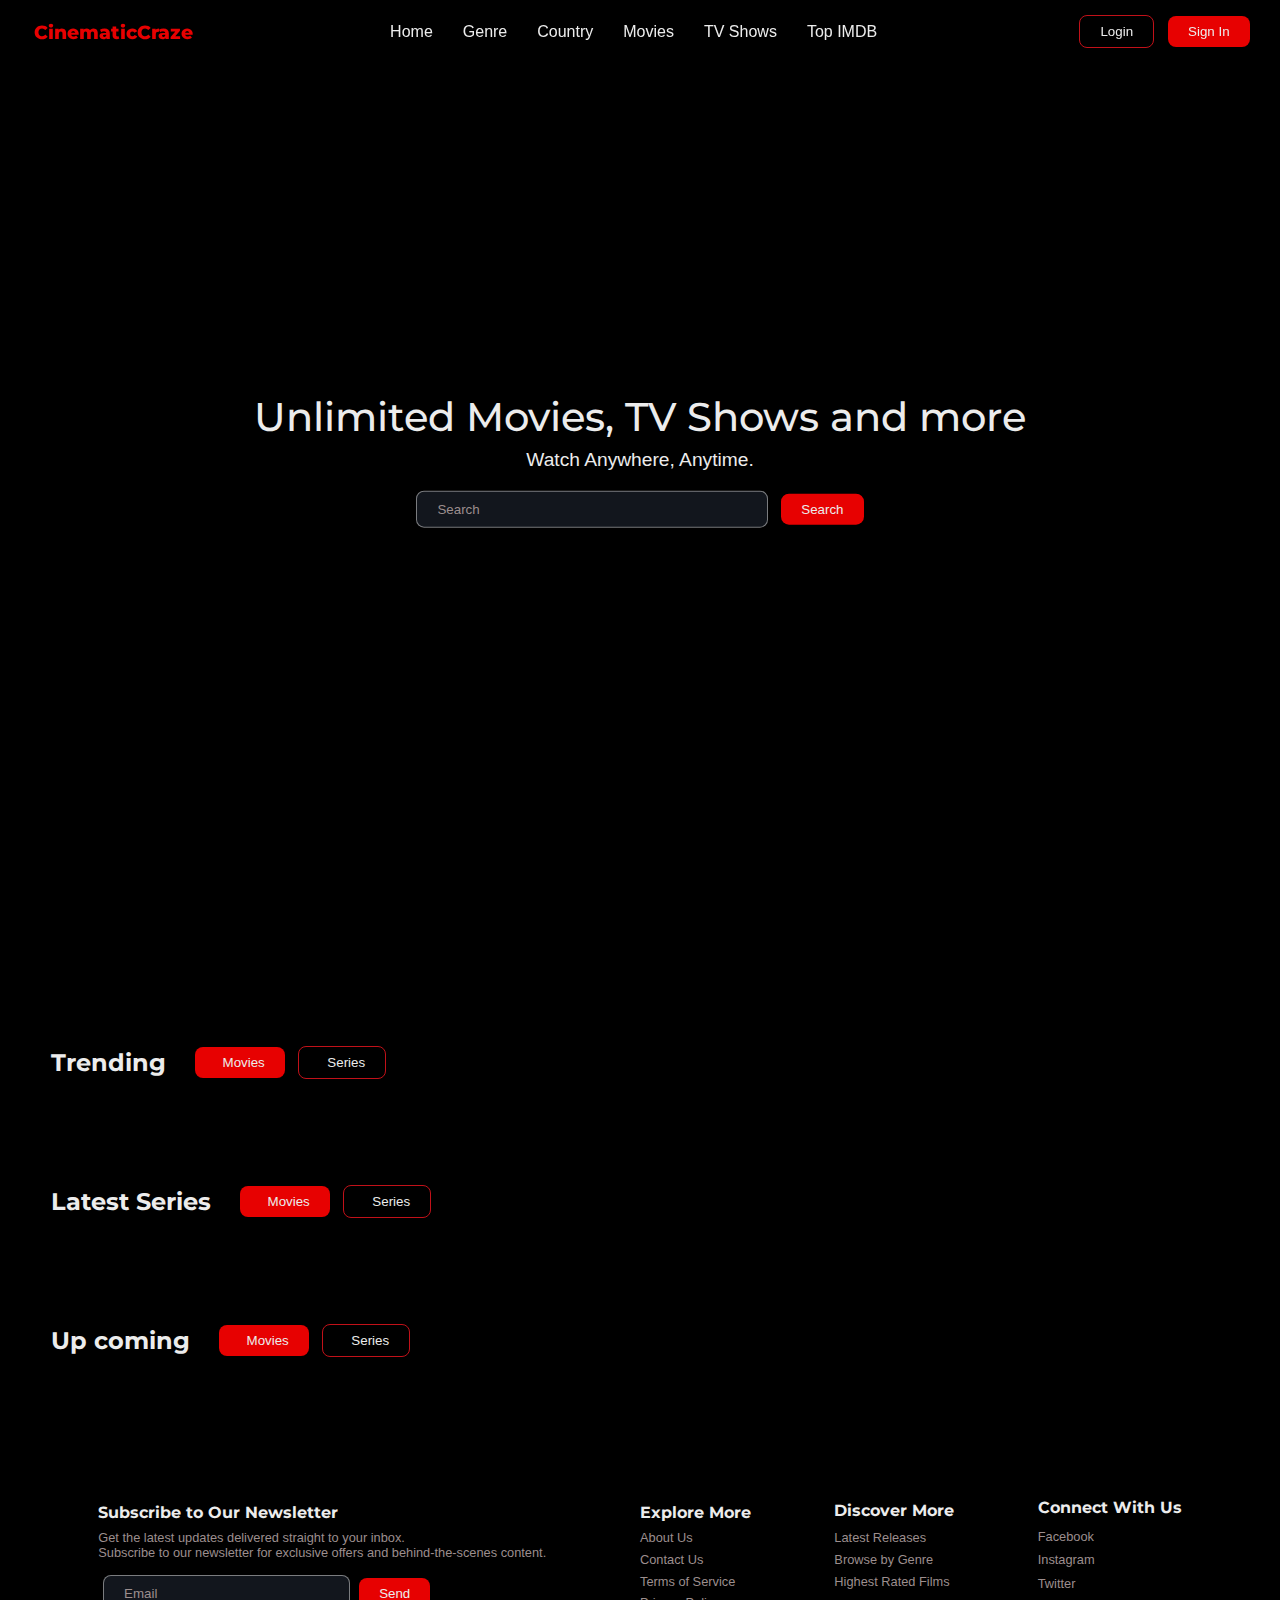
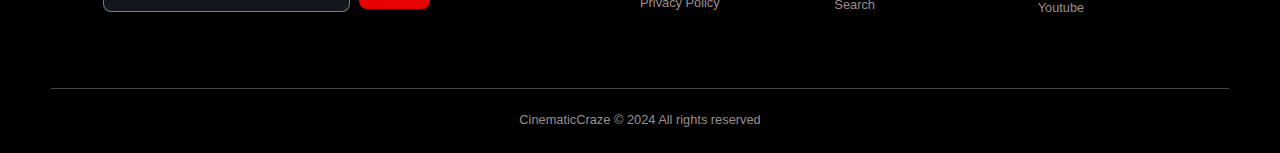
<file: index.html>
<!DOCTYPE html>
<html lang="en">
  <head>
    <meta charset="UTF-8" />
    <meta http-equiv="X-UA-Compatible" content="IE=edge" />
    <meta name="viewport" content="width=device-width, initial-scale=1.0" />
    <title>CinematicCraze Movie Channel</title>
    
    <!-- css  -->
    <link rel="stylesheet" href="./style.css" />
    <!-- font awesome  -->
    <link rel="stylesheet" href="https://cdnjs.cloudflare.com/ajax/libs/font-awesome/6.5.2/css/all.min.css" integrity="sha512-SnH5WK+bZxgPHs44uWIX+LLJAJ9/2PkPKZ5QiAj6Ta86w+fsb2TkcmfRyVX3pBnMFcV7oQPJkl9QevSCWr3W6A==" crossorigin="anonymous" referrerpolicy="no-referrer" />
  </head>

  <body>
    <!-- nav bar  -->
    <nav>
        <div class="logo"><i class="fa-solid fa-video" style="margin-right: 0.5rem";></i>CinematicCraze</div>
        <div class="navMenu">
          <ul class="navItems">
            <li><a href="index.html">Home</a></li>
            <li><a href="">Genre</a></li>
            <li><a href="">Country</a></li>
            <li><a href="">Movies</a></li>
            <li><a href="">TV Shows</a></li>
            <li><a href="">Top IMDB</li>
          </ul>
        </div>
        <div class="signIn">
          <button class="btn btn-series">Login</button>
          <button type="button" class="btn btn-SignIn">Sign In</button>
          
        </div>
    </nav>
    <!-- nav bar close  -->

    <!-- home start  -->
    <header>
      <div class="searchSection">
        <div>
            <h1>Unlimited Movies, TV Shows and more</h1>
            <p class="">Watch Anywhere, Anytime.</p>
            <div>
                <form>
                    <input class="form-control me-2 searchBar" type="search" placeholder="Search" aria-label="Search">
                    <button class="btn " type="submit">Search</button>
                </form>
            </div>
        </div>
      </div>
    </header>
    <main class="container-home">
        <!-- trending movie section start  -->
          <div class="container-trending">
          <div class="trending-title" >
            <h2 style="text-decoration: none;">Trending</h2>
            <div>
              <button class="btn btn-movies"><i class="fa-solid fa-play" style="margin-right: 0.5rem;"></i>Movies</button>
              <button class="btn btn-series"><i class="fa-solid fa-film" style="margin-right: 0.5rem;"></i>Series</button>
            </div>
          </div>
          <div class="trending-movies-container"></div>
        </div>
        <!-- trening movie section end  -->

        <!-- latest movies section start   -->
          <div class="container-latest">
          <div class="trending-title" >
              <h2 style="text-decoration: none;">Latest Series</h2>
              <div>
                  <button class="btn btn-movies btn-latest-movies"><i class="fa-solid fa-play" style="margin-right: 0.5rem;"></i>Movies</button>
                  <button class="btn btn-series btn-latest-series"><i class="fa-solid fa-film" style="margin-right: 0.5rem;"></i>Series</button>
              </div>
          </div>
          <div class="latest-movies-container">
          </div>
        </div>
        <!-- latest movies section end  -->

        

        <!-- Upcoming section start   -->
          <div class="container-latest">
          <div class="trending-title" >
              <h2 style="text-decoration: none;">Up coming</h2>
              <div>
                  <button class="btn btn-movies"><i class="fa-solid fa-play" style="margin-right: 0.5rem;"></i>Movies</button>
                  <button class="btn btn-series"><i class="fa-solid fa-film" style="margin-right: 0.5rem;"></i>Series</button>
              </div>
          </div>
          <div class="upcoming-movies-container">
          </div>
        </div>
        <!-- Upcoming section end  -->
        
    <!--</main> -->
    <!-- home end  -->
    <footer>
      <div class="newsLetter">
        <h4>Subscribe to Our Newsletter</h4>
        <p>Get the latest updates delivered straight to your inbox. <br>
          Subscribe to our newsletter for exclusive offers and behind-the-scenes content.
        </p>
        <form style="width: 65%; display: flex;" >
          <input class="form-control me-2 searchBar" type="search" placeholder="Email" aria-label="Search">
          <button class="btn " type="submit">Send</button>
        </form>
      </div>
      <div class="contactInfo">
        <div class="exploreMore">
          <h4>Explore More</h4>
          <ul>
            <li>About Us</li>
            <li>Contact Us</li>
            <li>Terms of Service</li>
            <li>Privacy Policy</li>
          </ul>
        </div>
        <div class="exploreMore">
          <h4>Discover More</h4>
          <ul>
            <li>Latest Releases</li>
            <li>Browse by Genre</li>
            <li>Highest Rated Films</li>
            <li>Search</li>
          </ul>
        </div>
        <div class="social">
          <h4>Connect With Us</h4>
          <ul>
            <li>Facebook</li>
            <li>Instagram</li>
            <li>Twitter</li>
            <li>Youtube</li>
          </ul>
        </div>
      </div>
      
    </footer>
    <p class="copyRight">CinematicCraze © 2024 All rights reserved </p>
    
    <script src="script.js"></script>
  </body>
</html>
</file>
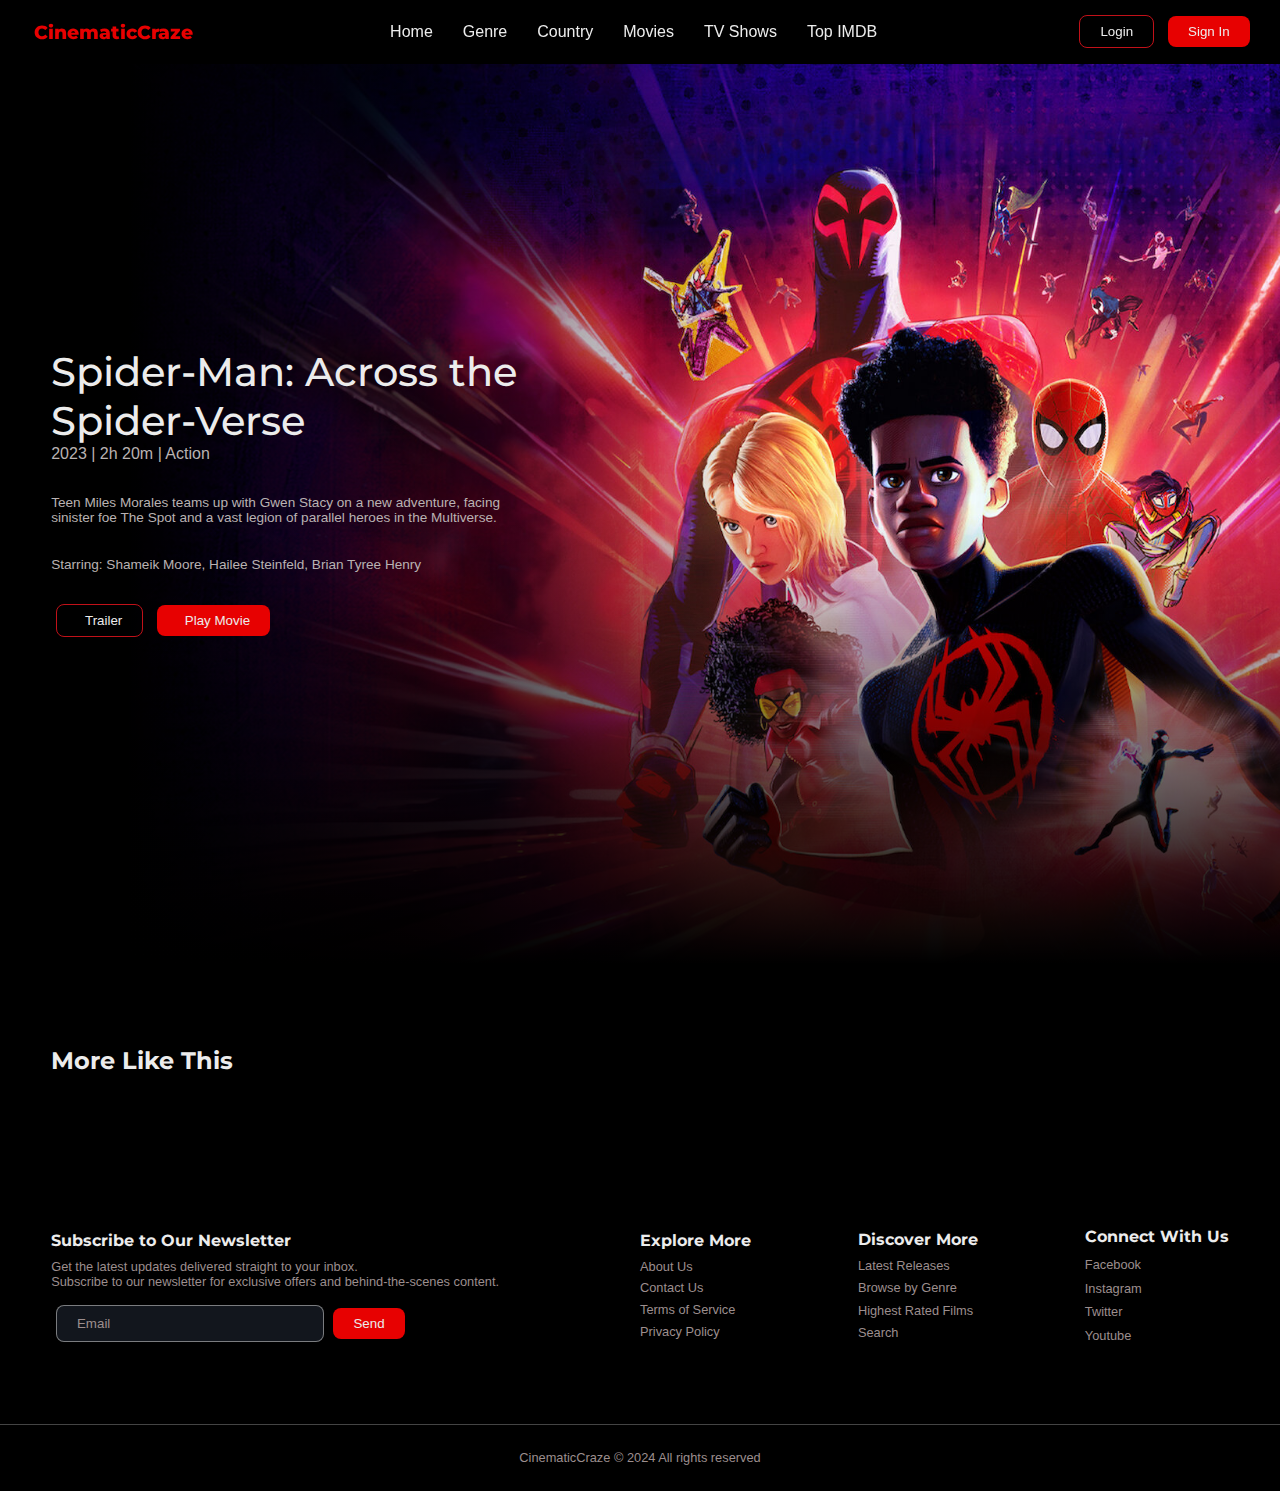
<file: detail.html>
<!DOCTYPE html>
<html lang="en">
  <head>
    <meta charset="UTF-8" />
    <meta http-equiv="X-UA-Compatible" content="IE=edge" />
    <meta name="viewport" content="width=device-width, initial-scale=1.0" />
    <title>CinematicCraze Movie Channel</title>
    
    <!-- css  -->
    <link rel="stylesheet" href="./style.css" />
    <!-- font awesome  -->
    <link rel="stylesheet" href="https://cdnjs.cloudflare.com/ajax/libs/font-awesome/6.5.2/css/all.min.css" integrity="sha512-SnH5WK+bZxgPHs44uWIX+LLJAJ9/2PkPKZ5QiAj6Ta86w+fsb2TkcmfRyVX3pBnMFcV7oQPJkl9QevSCWr3W6A==" crossorigin="anonymous" referrerpolicy="no-referrer" />
  </head>

  <body>
    <!-- nav bar  -->
    <nav>
        <div class="logo"><i class="fa-solid fa-video" style="margin-right: 0.5rem";></i>CinematicCraze</div>
        <div class="navMenu">
          <ul class="navItems">
            <li><a href="index.html">Home</a></li>
            <li><a href="">Genre</a></li>
            <li><a href="">Country</a></li>
            <li><a href="">Movies</a></li>
            <li><a href="">TV Shows</a></li>
            <li><a href="">Top IMDB</li>
          </ul>
        </div>
        <div class="signIn">
          <button class="btn btn-series">Login</button>
          <button type="button" class="btn btn-SignIn">Sign In</button>
          
        </div>
    </nav>
    <!-- nav bar close  -->
    <!-- hero pg  -->
    <div class="hero-container">
        <header class="header-movie">
        </header>
        <div class="movie-details">
            <div>
                <h1>Spider-Man: Across the Spider-Verse</h1>
                <p class="">2023 | 2h 20m | Action</p>
                <p class="details-info">Teen Miles Morales teams up with Gwen Stacy on a new adventure, facing sinister foe The Spot and a vast legion of parallel heroes in the Multiverse.</p>
                <p class="details-info">Starring: Shameik Moore, Hailee Steinfeld, Brian Tyree Henry</p>
                <button class="btn btn-series"><i class="fa-solid fa-play" style="margin-right: 0.5rem;"></i>Trailer</button>              
                <button class="btn btn-movies"><i class="fa-solid fa-play" style="margin-right: 0.5rem;"></i>Play Movie</button>


               
            </div>
          </div>
    </div>
    <!-- hero pg end  -->
   
    <main class="container-home">
         <!-- more like this start  -->
 <div class="container-latest">
    <div class="trending-title" >
        <h2 style="text-decoration: none;">More Like This</h2>
    </div>
    <div class="latest-movies-container">
    </div>
  </div>
  <!-- more like this end  -->
  </main>
    





    
    <footer>
      <div class="newsLetter">
        <h4>Subscribe to Our Newsletter</h4>
        <p>Get the latest updates delivered straight to your inbox. <br>
          Subscribe to our newsletter for exclusive offers and behind-the-scenes content.
        </p>
        <form style="width: 65%; display: flex;" >
          <input class="form-control me-2 searchBar" type="search" placeholder="Email" aria-label="Search">
          <button class="btn " type="submit">Send</button>
        </form>
      </div>
      <div class="contactInfo">
        <div class="exploreMore">
          <h4>Explore More</h4>
          <ul>
            <li>About Us</li>
            <li>Contact Us</li>
            <li>Terms of Service</li>
            <li>Privacy Policy</li>
          </ul>
        </div>
        <div class="exploreMore">
          <h4>Discover More</h4>
          <ul>
            <li>Latest Releases</li>
            <li>Browse by Genre</li>
            <li>Highest Rated Films</li>
            <li>Search</li>
          </ul>
        </div>
        <div class="social">
          <h4>Connect With Us</h4>
          <ul>
            <li>Facebook</li>
            <li>Instagram</li>
            <li>Twitter</li>
            <li>Youtube</li>
          </ul>
        </div>
      </div>
      
    </footer>
    <p class="copyRight">CinematicCraze © 2024 All rights reserved </p>
    
    <script src="script.js"></script>
  </body>
</html>
</file>
<file: style.css>
@import url("https://fonts.googleapis.com/css2?family=Montserrat:ital,wght@0,100..900;1,100..900&family=Roboto:ital,wght@0,100;0,300;0,400;0,500;0,700;0,900;1,100;1,300;1,400;1,500;1,700;1,900&display=swap");
* {
  margin: 0;
  padding: 0;
  box-sizing: border-box;
  scroll-behavior: smooth;
  text-decoration: none;
  list-style-type: none;
}

/* Custom Scroll Bar  */

/* html::-webkit-scrollbar {
  width: 0.5rem;
  background-color: var(--bg-color);
}

html::-webkit-scrollbar-thumb {
  background: var(--main-color);
  border-radius: 5rem;
} */

/* Global COlor  */

:root {
  --primary-color: #e70101;
  --primary-color-dark: #c11119;
  --text-color: #ececec;
  --text-color-medium: #b9b2b2;
  --text-color-dark: #9c8e8e;
  --bg-color: #000;
  --bg-color-light: #242c3a;
  --font-header: "Montserrat", sans-serif;
  --font-body: "Poppins", sans-serif;
}

body {
  background-color: var(--bg-color);
  color: var(--text-color);
  padding: 0;
}
/* common  */
.btn {
  background-color: #e70101;
  padding: 8px 20px;
  border-radius: 0.5rem;
  border: none;
  margin: auto 0.3rem;
}
.btn:hover {
  cursor: pointer;
}
/* XL screen size  */
/* hero section start  */
header {
  background-image: url(https://assets.nflxext.com/ffe/siteui/vlv3/4d7bb476-6d8b-4c49-a8c3-7739fddd135c/a610bfd1-afe6-4947-ab8f-5f707cfbbc10/MM-en-20240429-popsignuptwoweeks-perspective_alpha_website_medium.jpg);
  height: 100vh;
  position: relative;
  object-fit: cover;
  object-position: center;
  padding: 3%;
}
header::before {
  background-image: linear-gradient(
    to top,
    rgba(0, 0, 0, 1) 0,
    rgba(0, 0, 0, 0.65) 60%,
    rgba(0, 0, 0, 0.95) 100%
  );
  content: "";
  position: absolute;
  top: 0;
  left: 0;
  width: 100%;
  height: 100%;
}
/* navbar start  */
nav {
  color: var(--text-color);
  font-family: var(--font-body);
  display: flex;
  justify-content: space-between;
  align-items: center;
  padding: 1% 2%;
  position: sticky;
  z-index: 500;
  top: 0;
  background-image: linear-gradient(
    to top,
    rgba(0, 0, 0, 0.5) 10%,
    rgba(0, 0, 0, 0.65) 60%,
    rgba(0, 0, 0, 0.5) 100%
  );
}
.logo {
  font-family: var(--font-header);
  font-weight: 800;
  color: var(--primary-color);
  font-size: 1.2em;
}

.navItems {
  text-align: center;
  padding: 0;
  margin: 0;
  display: flex;
  justify-content: space-between;
  align-items: center;
}
.navItems li {
  margin: 10px 15px;
  position: relative;
}
.navItems li a {
  text-decoration: none;
  color: var(--text-color);
  transition: 0.5s ease-in-out;
}
.navItems li a::after {
  content: "";
  width: 0%;
  height: 2px;
  background-color: var(--primary-color);
  position: absolute;
  left: 0;
  bottom: -4px;
}
.navItems a:hover::after {
  width: 100%;
}
.btn {
  background-color: var(--primary-color);
  color: var(--text-color);
}
.btn:hover {
  background-color: var(--primary-color-dark);
  color: var(--text-color);
}
/* navbar end  */

.searchSection {
  display: flex;
  justify-content: center;
  align-items: center;
  position: absolute;
  top: 50%;
  left: 50%;
  transform: translate(-50%, -50%);
  width: 100%;
  margin-top: -4%;
}
.searchSection div {
  text-align: center;
}
h1,
h2,
h3,
h4,
h5,
h6 {
  color: var(--text-color);
  /* text-decoration: none; */
  /* list-style: none; */
  border: none;
  font-family: var(--font-header);
}
p {
  font-family: var(--font-body);
  color: var(--text-color);
}
h1 {
  font-family: var(--font-header);
  font-size: 2.5rem;
  font-weight: 500;
}
header p {
  font-size: 1.2rem;
  font-weight: 300;
  margin: 1% 0 2% 0;
}
.searchSection div div {
  display: flex;
  justify-content: center;
}
.searchSection div div form {
  width: 65%;
}
.searchBar {
  background-color: rgba(36, 44, 58, 0.5);
  width: 70%;
  border-width: 0.5px;
  padding: 10px 20px;
  border-radius: 0.5rem;
  border: 1px solid rgb(226, 226, 226, 0.5);
  margin: 0.3rem;
}
.searchBar::placeholder {
  color: var(--text-color-dark);
}
/* hero section end  */

/* movie section*/
main {
  margin: 2% 4%;
  /* background-color: aquamarine; */
}
/* trending movie section */
.container-trending,
.container-latest {
  margin-top: 7%;
}
.trending-movies-container,
.latest-movies-container,
.upcoming-movies-container {
  display: grid;
  grid-template-columns: repeat(auto-fill, minmax(250px, 1fr));
  gap: 20px;
  padding: 0;
}
.trending-movies-div {
  position: relative;
  margin-bottom: 2rem;
}
.trending-movies-div h4 {
  white-space: nowrap;
  overflow: hidden;
  text-overflow: ellipsis;
}
.trending-title {
  margin: 3% 0 2% 0;
  display: flex;
  justify-content: flex-start;
  align-items: center;
}
.trending-title div {
  margin-left: 2%;
}
.btn-series {
  background-color: transparent;
  border: 1px solid var(--primary-color-dark);
}
.movie-img {
  width: 100%;
  border-radius: 5px;
  position: relative;
}
.fa-circle-play {
  opacity: 0;
  z-index: 10;
  position: absolute;
  top: 50%;
  left: 50%;
  margin-top: -10%;
  transform: translate(-50%, -50%);
  font-size: 2.5rem;
  color: var(--primary-color);
  transition: opacity 0.3s ease-in-out;
}

.movie-img:hover {
  opacity: 0.5;
}
.movie-img:hover + .fa-circle-play {
  opacity: 1 !important;
}

.trending-movies {
  margin-top: 10%;
}

.trending-movies-p {
  font-size: 0.8rem;
  color: var(--text-color-dark);
}

/* footer  */
footer {
  margin: 10% 4% 2% 4%;
  color: var(--text-color);
  font-family: var(--font-body);
  display: flex;
  justify-content: space-between;
  align-items: baseline;
}
.newsLetter {
  width: 50%;
}

.contactInfo {
  width: 50%;
  display: flex;
  justify-content: space-between;
  align-items: center;
}
.contactInfo ul {
  margin-top: 8%;
}
.contactInfo ul li,
.newsLetter p {
  font-size: 0.8rem;
  color: var(--text-color-dark);
  margin-top: 6%;
}
.newsLetter p {
  margin: 1.5% 0 2% 0%;
}
.copyRight {
  font-size: 0.8rem;
  color: var(--text-color-dark);
  margin: 6% 0 2% 0;
  text-align: center;
  border-top: 1px solid rgb(226, 226, 226, 0.3);
  padding-top: 2%;
}
/* movie section end  */

/* small screen size  */
@media (max-width: 430px) {
  nav {
    padding-top: 1rem;
  }
  .logo {
    font-size: 1rem;
  }
  .logo i,
  .navItems,
  .btn-SignIn {
    display: none;
  }
  .signIn .btn {
    font-size: 0.8rem;
    padding: 6px 10px;
  }
  .searchSection h1 {
    font-size: 2rem;
  }
  .searchSection p {
    font-size: 1rem;
    font-weight: 100;
  }

  .searchBar {
    width: 80%;
    margin: 0.8rem;
  }
  .trending-title {
    display: flex;
    flex-direction: column;
    justify-content: flex-end;
    align-items: flex-start;
    margin: 2.5rem 0 1rem 0;
  }
  .trending-title h2 {
    font-size: 1.1rem;
  }
  .trending-title div {
    margin-top: 0.5rem;
    padding-left: 0;
    margin-left: 0;
  }
  .trending-title div .btn {
    font-size: 0.8rem;
    padding: 6px 10px;
  }
  .trending-movies-container,
  .latest-movies-container,
  .upcoming-movies-container {
    display: grid;
    grid-template-columns: repeat(auto-fill, minmax(150px, 1fr));
    gap: 20px;
    padding: 0;
  }
  footer {
    margin: 10% 4% 2% 4%;
    padding: 0;
    color: var(--text-color);
    font-family: var(--font-body);
    display: flex;
    flex-direction: column;
    justify-content: center;
    align-items: center;
  }
  .newsLetter {
    width: 100%;
    margin: 3rem 0;
    text-align: center;
  }
  .newsLetter form {
    margin: auto;
  }
  .contactInfo {
    width: 100%;
    margin-top: 2rem;
  }
  .contactInfo h4 {
    font-size: 0.7rem;
  }
  .exploreMore ul li,
  .social ul li,
  .copyRight,
  .newsLetter p {
    font-size: 0.6rem;
  }
  .newsLetter p {
    padding: 0.5rem 0.3rem 0.8rem 0.3rem;
  }
}

/* home pg  */
.hero-container {
  /* background-color: #c11119; */
  overflow-y: hidden;
  height: 100vh;
  position: relative;
}
.header-movie {
  background-image: url(image/movie\ details.jpg);
  height: 100vh;
  /* position: relative; */
  padding: 3%;
  background-size: cover;
  background-position: center;
}
.header-movie::before {
  background-image: linear-gradient(
    to right,
    rgba(0, 0, 0, 1) 10%,
    rgba(0, 0, 0, 0) 60%,
    rgba(0, 0, 0, 0) 100%
  );
  content: "";
  position: absolute;
  top: 0;
  left: 0;
  width: 100%;
  height: 100%;
}
.header-movie::after {
  content: "";
  position: absolute;
  top: 0;
  left: 0;
  width: 100%;
  height: 100%;
  background-image: linear-gradient(
    to top,
    rgba(0, 0, 0, 1),
    rgba(0, 0, 0, 0),
    rgba(0, 0, 0, 0)
  );
}

.movie-details {
  display: flex;
  justify-content: flex-start;
  align-items: center;
  position: absolute;
  top: 50%;
  /*left: 50%;
  transform: translate(-50%, -50%); */
  width: 45%;
  margin-top: -15%;
  padding: 2% 4%;
}
/* .searchSection div {
  text-align: left;
} */
.movie-details div p {
  color: var(--text-color-medium);
  font-weight: 300;
}
.details-info {
  font-size: 0.85rem;
  margin: 2rem 0;
}
/* medium screen size  */
@media (max-width: 768px) {
  nav {
    padding-top: 1rem;
    padding-bottom: 1rem;
  }
  .logo {
    font-size: 1rem;
  }

  .navItems,
  .btn-SignIn {
    display: none;
  }
  /* .hero-container {
    display: flex;
    flex-direction: column;
  }*/
  .header-movie {
    background-image: url(image/movie\ details\ md\ sm\ size.jpg);
    height: 47vh;
    width: 100vw;
    padding: 3%;
    background-size: cover;
    background-position: center center;
  }
  .header-movie::before {
    display: none;
  }

  .movie-details {
    display: flex;
    justify-content: flex-start;
    align-items: center;
    position: absolute;
    top: 50%;
    /*left: 50%;
    transform: translate(-50%, -50%); */
    width: 100%;
    margin-top: 10%;
    padding: 2% 6%;
  }
  .movie-details h1 {
    font-size: 2rem;
  }
}

/* sm screen size  */
@media (max-width: 768px) {
  .movie-details {
    margin-top: 3%;
  }
}
</file>
